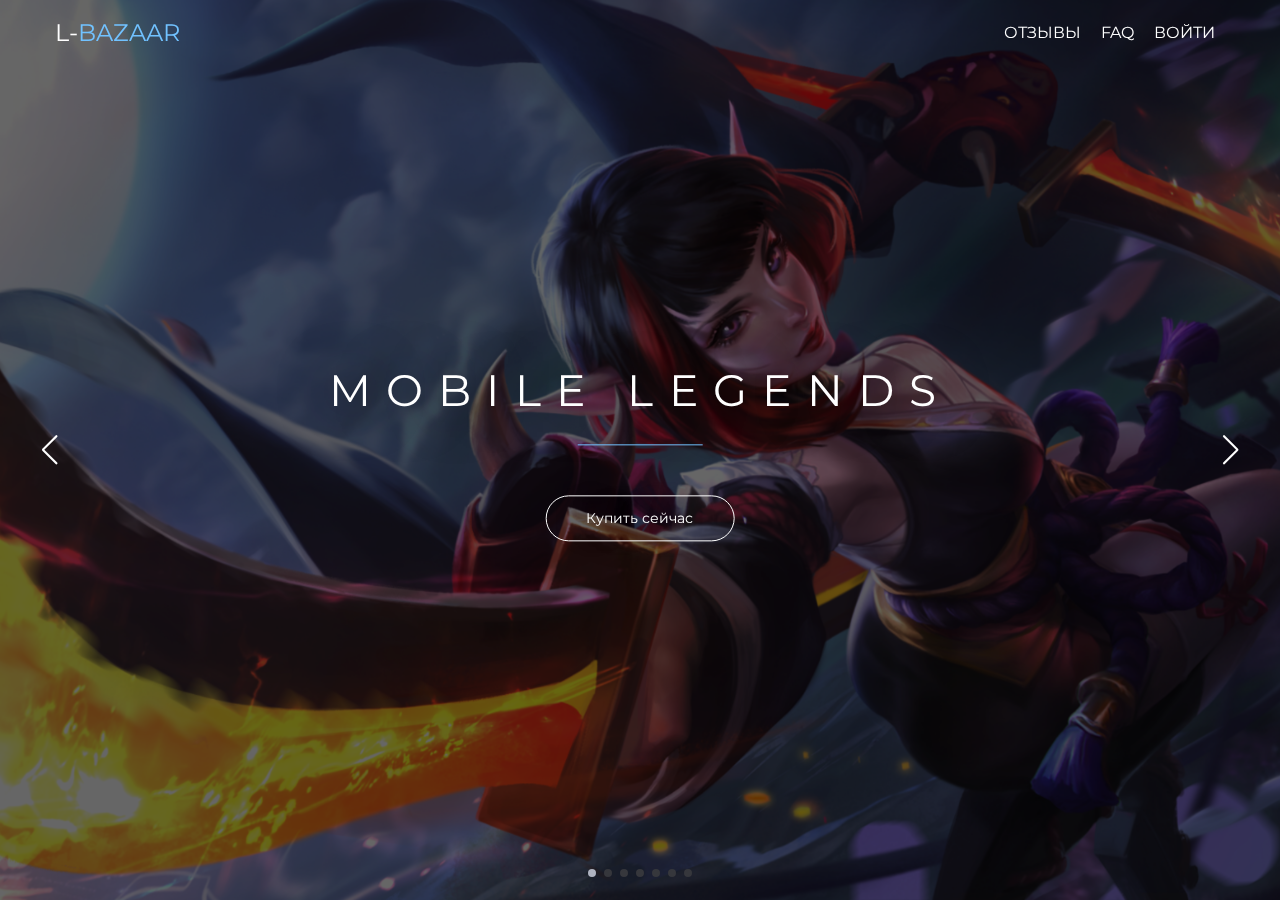
<file: index.html>
<!DOCTYPE html>
<html>
	<head>
		<meta charset="utf-8">
		<meta name="viewport" content="width=device-width, initial-scale=1">
		<meta http-equiv="X-UA-Compatible" content="IE=edge">
		<title>LootBazaar - (Россия) | Внутриигровые валюты и услуги</title>

		<link rel="stylesheet" href="./css/main.css">
		<link rel="stylesheet" href="./libs/swiper/swiper-bundle.min.css">
		<link rel="apple-touch-icon" sizes="180x180" href="./img/icons/favicon/apple-touch-icon.png">
		<link rel="icon" type="image/png" sizes="32x32" href="./img/icons/favicon/favicon-32x32.png">
		<link rel="icon" type="image/png" sizes="16x16" href="./img/icons/favicon/favicon-16x16.png">
		<link rel="manifest" href="./img/icons/favicon/site.webmanifest">

		<script src="./libs/swiper/swiper-bundle.min.js" defer></script>
		<script src="./js/app.js" defer></script>
	</head>
	<body>
		<header class="header">
			<div class="container">
				<div class="header-logo">
					<a href="#!" class="header-logo__link">
						L-<em>Bazaar</em>
					</a>
				</div>

				<nav class="header-nav">
					<ul class="header-list">
						<li class="header-list__item">
							<a href="#!" class="header-list__link">
								Отзывы
							</a>
						</li>
						<li class="header-list__item">
							<a href="#!" class="header-list__link">
								FAQ
							</a>
						</li>
						<li class="header-list__item">
							<a href="#!" class="header-list__link">
								Войти
							</a>
						</li>
					</ul>
				</nav>

				<button type="button" class="burger">
					<span></span>
				</button>
			</div>
		</header>
		<main class="main">
		<div class="swiper slider">
			<div class="swiper-wrapper">
				<div class="swiper-slide slide">
					<img src="./img/games/mobileLegends/99px_ru_wallpaper_264918_elfijkavoin_karina__karina_iz_igri_mobile_legends.png" alt="Mobile Legends" class="slide__image">

					<div class="slide__overlay">
						<div class="slide__content">
							<h2>Mobile Legends</h2>
							<a href="#!" class="btn">Купить сейчас</a>
						</div>
					</div>
				</div>
				<div class="swiper-slide slide">
					<img src="./img/games/standoff2/4JyHn0IUL5.jpg" alt="Standoff 2" class="slide__image">

					<div class="slide__overlay">
						<div class="slide__content">
							<h2>Standoff 2</h2>
							<a href="#!" class="btn">Купить сейчас</a>
						</div>
					</div>
				</div>
				<div class="swiper-slide slide">
					<img src="./img/games/landEmpires/218417024693_s830521.jpg" alt="Land of Empires" class="slide__image">

					<div class="slide__overlay">
						<div class="slide__content">
							<h2>Land of Empires</h2>
							<a href="#!" class="btn">Купить сейчас</a>
						</div>
					</div>
				</div>
				<div class="swiper-slide slide">
					<img src="./img/games/watcherRealms/MV5BNjNhYTgwNjMtN2RiMi00ODAwLTkxZDktMDI4YjhkZDQ1YTg0XkEyXkFqcGc@._V1_.jpg" alt="Watcher of Realms" class="slide__image">

					<div class="slide__overlay">
						<div class="slide__content">
							<h2>Watcher of Realms</h2>
							<p>Пoкynaйre W-Gold Ha LootBazaar.ru</p>
							<a href="#!" class="btn">Купить сейчас</a>
						</div>
					</div>
				</div>
				<div class="swiper-slide slide">
					<img src="./img/games/honorKings/z07tfu6y44rgvp01726295035.webp" alt="Honor of Kings" class="slide__image">

					<div class="slide__overlay">
						<div class="slide__content">
							<h2>Honor of Kings</h2>
							<a href="#!" class="btn">Купить сейчас</a>
						</div>
					</div>
				</div>
				<div class="swiper-slide slide">
					<img src="./img/games/superSus/ydjcq659hsi69k11726734873.webp" alt="Super Sus" class="slide__image">

					<div class="slide__overlay">
						<div class="slide__content">
							<h2>Super Sus</h2>
							<a href="#!" class="btn">Купить сейчас</a>
						</div>
					</div>
				</div>
				<div class="swiper-slide slide">
					<img src="./img/games/pubg/2peu3zscay63ziq1724987795.webp" alt="Pubg" class="slide__image">

					<div class="slide__overlay">
						<div class="slide__content">
							<h2>Pubg</h2>
							<p>Мега скидки на PUBG Mobile.</p>
							<a href="#!" class="btn">Купить сейчас</a>
						</div>
					</div>
				</div>
			</div>

			<div class="slider-bottom">
				<div class="slider-pagination">
					<div class="swiper-pagination"></div>
				</div>
				<div class="slider-navigation">
					<div class="swiper-button-prev"></div>
					<div class="swiper-button-next"></div>
				</div>
			</div>
		</div>		</main>

	</body>
</html>
</file>
<file: css/main.css>
@import url("https://fonts.googleapis.com/css2?family=Montserrat:wght@100..900&display=swap");*{padding:0;margin:0;border:0}*,:after,:before{-webkit-box-sizing:border-box;box-sizing:border-box}:active,:focus{outline:none}a:active,a:focus{outline:none}aside,footer,header,nav{display:block}body,html{height:100%;width:100%;font-size:100%;line-height:1;font-size:14px;-ms-text-size-adjust:100%;-moz-text-size-adjust:100%;-webkit-text-size-adjust:100%}button,input,textarea{font-family:inherit}input::-ms-clear{display:none}button{cursor:pointer}button::-moz-focus-inner{padding:0;border:0}a,a:visited{text-decoration:none}a:hover{text-decoration:none}ul li{list-style:none}img{vertical-align:top}h1,h2,h3,h4,h5,h6{font-size:inherit;font-weight:400}:root{--index:calc(1vw + 1vh);--swiper-theme-color:$white;--swiper-navigation-color:$white;--swiper-navigation-sides-offset:40px;--swiper-pagination-bottom:20px;--swiper-pagination-color:#afb3c0;--swiper-pagination-bullet-inactive-color:#36373c;--swiper-pagination-bullet-inactive-opacity:1}.header{padding:15px 0;position:absolute;width:100%;z-index:10}.header .container{display:-webkit-box;display:-ms-flexbox;display:flex;-webkit-box-pack:end;-ms-flex-pack:end;justify-content:flex-end;-webkit-box-align:center;-ms-flex-align:center;align-items:center}.header a{color:#fff}.header .header-logo{margin-right:auto}.header .header-logo .header-logo__link{font-size:24px;text-transform:uppercase}.header .header-nav .header-list{display:-webkit-box;display:-ms-flexbox;display:flex}.header .header-nav .header-list .header-list__item{padding:10px;text-transform:uppercase;text-decoration-color:#71C2FF;-webkit-transition:all 0.4s;transition:all 0.4s}.header .header-nav .header-list .header-list__item:hover{text-decoration:underline;text-decoration-color:#71C2FF}.slider{height:100vh;-webkit-box-shadow:inset 0 50px 50px #000,inset 0 -50px 50px #000;box-shadow:inset 0 50px 50px #000,inset 0 -50px 50px #000}.slider .slide{position:relative;display:-webkit-box;display:-ms-flexbox;display:flex;-webkit-box-align:center;-ms-flex-align:center;align-items:center;-webkit-box-pack:center;-ms-flex-pack:center;justify-content:center}.slide__image{width:100%;height:100vh;-o-object-fit:cover;object-fit:cover;position:absolute;top:0;left:0;z-index:-1}.slide__overlay{position:absolute;top:0;left:0;width:100%;height:100%;background-color:rgba(0,0,0,0.6);z-index:1}.slide__content{text-align:center;-webkit-transition:opacity 0.25s ease;transition:opacity 0.25s ease;color:#fff;text-shadow:1px 1px 55px rgb(0,0,0);position:absolute;top:50%;left:50%;-webkit-transform:translate(-50%,-50%);transform:translate(-50%,-50%);z-index:2}.slide__content h2{font-size:calc(var(--index) * 2);text-transform:uppercase;letter-spacing:calc(var(--index) * 0.7);margin-bottom:calc(var(--index) * 2.3);position:relative;line-height:1.5}.slide__content h2:after{content:"";height:1px;width:20%;background-color:#71C2FF;position:absolute;left:40%;bottom:calc(var(--index) * -1)}.slide__content p{font-size:calc(var(--index) * 0.9);text-transform:uppercase;color:rgba(255,255,255,0.8);letter-spacing:calc(var(--index) * 0.24);line-height:1.5}.slide__content p:not(:first-child){margin-bottom:20px}.slider-navigation{--swiper-navigation-size:30px}body,html{font-family:"Montserrat",sans-serif;font-size:16px;font-weight:400;color:#fff;background:#212121}em{font-style:normal;color:#71C2FF}.container{max-width:1200px;margin:0 auto;padding:0 15px}.btn{display:-webkit-inline-box;display:-ms-inline-flexbox;display:inline-flex;margin-top:calc(var(--index) * 1);--button-color:$main;padding:15px 40px;background-color:transparent;font-size:14px;border:1px solid #fff;border-radius:25px;color:#fff;cursor:pointer;-webkit-transition:border 0.4s;transition:border 0.4s}.btn:hover{border:1px solid #71C2FF}
</file>
